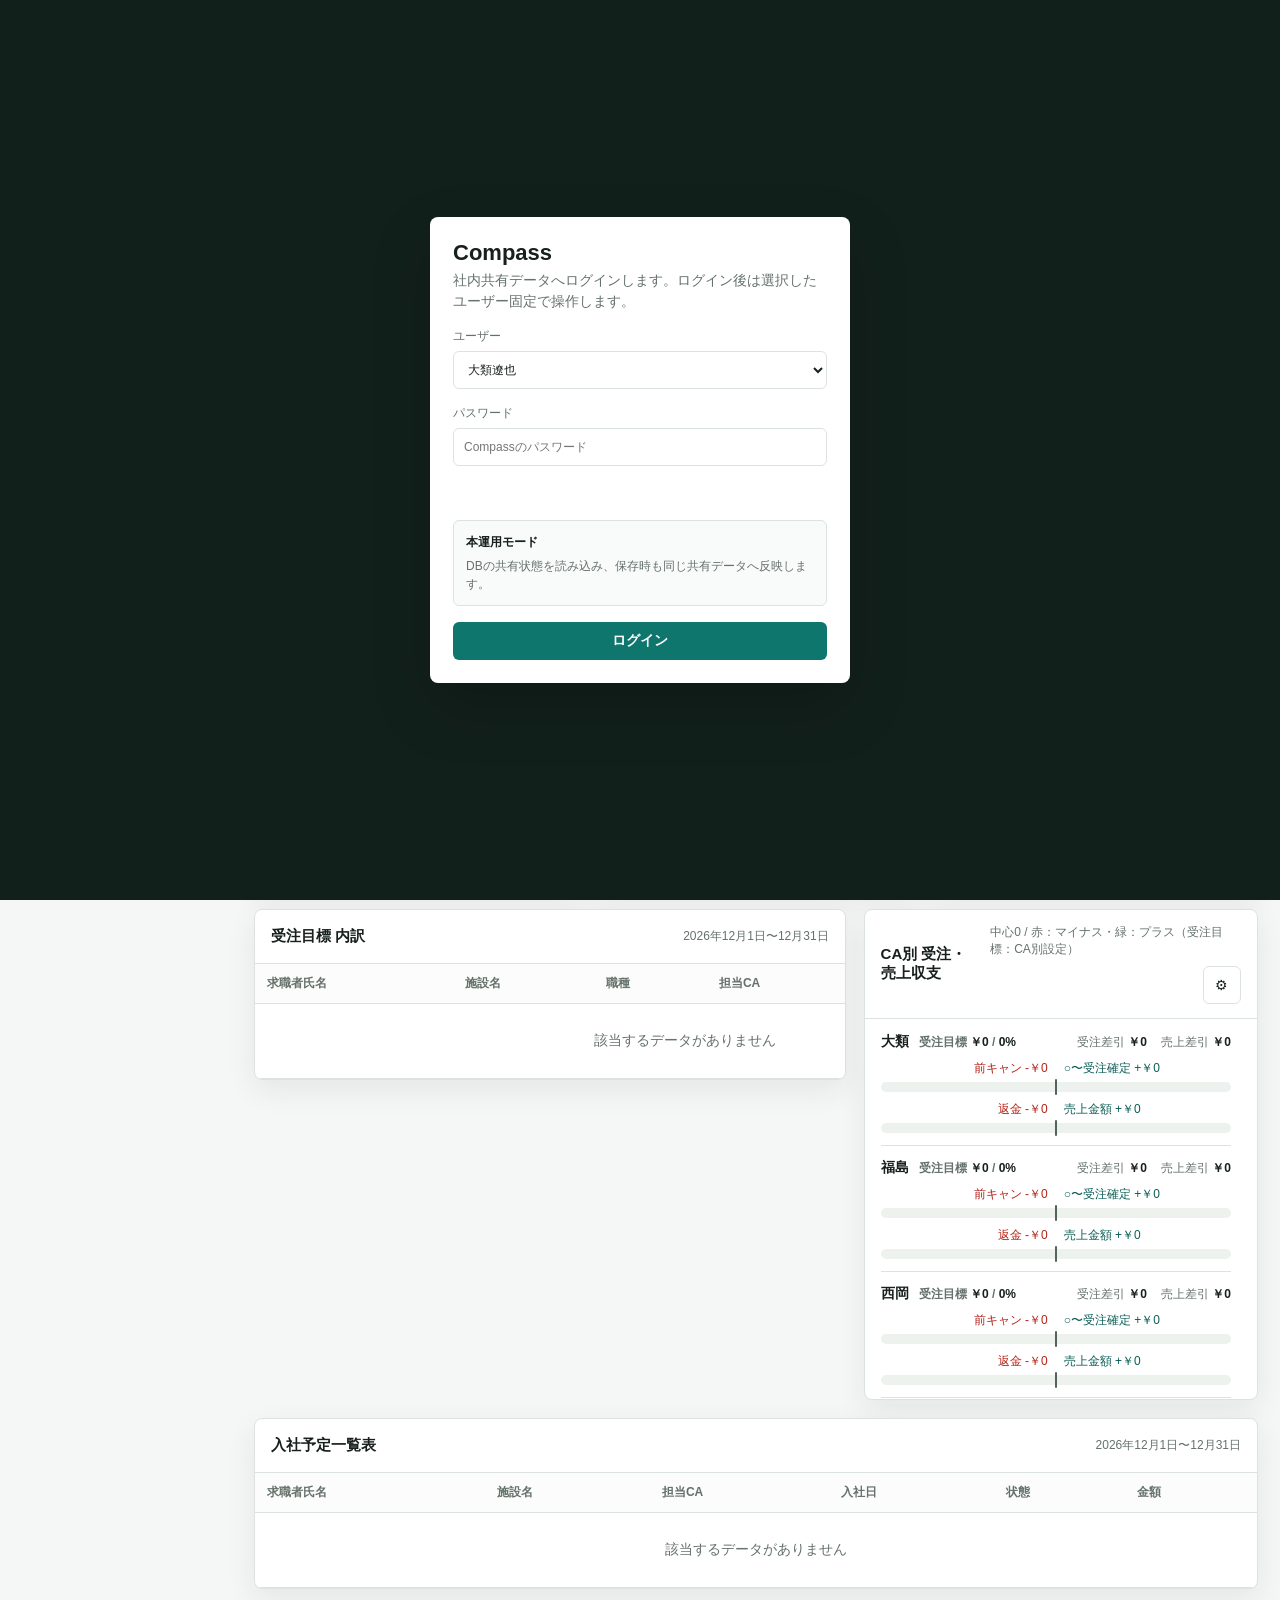
<file: index.html>
<!doctype html>
<html lang="ja">
<head>
  <meta charset="utf-8">
  <meta name="viewport" content="width=device-width, initial-scale=1">
  <link rel="icon" type="image/png" href="./favicon.png">
  <link rel="apple-touch-icon" href="./favicon.png">
  <title>Compass</title>
  <script>
    const params = new URLSearchParams(window.location.search);
    params.set("v", "20261030-v316-compass-screen-capture");
    const target = `./hr-agency-admin.html?${params.toString()}${window.location.hash}`;
    window.location.replace(target);
  </script>
</head>
<body>
  <a href="./hr-agency-admin.html?v=20261030-v316-compass-screen-capture">Compassを開く</a>
</body>
</html>
</file>
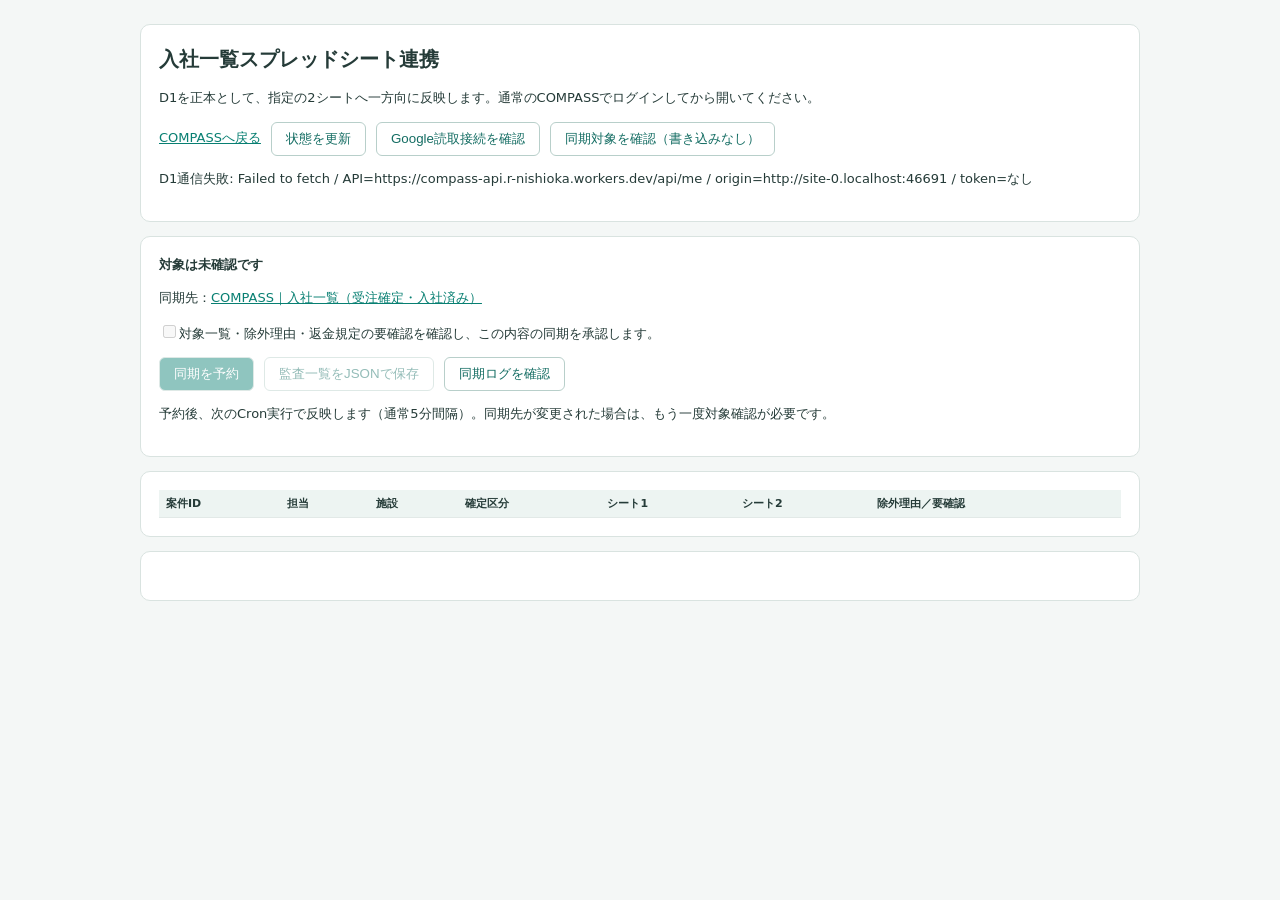
<file: join-sheet-admin.html>
<!doctype html><html lang="ja"><head><meta charset="utf-8"><meta name="viewport" content="width=device-width,initial-scale=1"><title>COMPASS 入社一覧連携</title><style>
body{font:13px/1.6 system-ui,sans-serif;color:#253b38;background:#f4f7f6;margin:0}main{max-width:1000px;margin:24px auto;padding:0 18px}.panel{background:#fff;border:1px solid #d9e3e0;border-radius:10px;padding:18px;margin-bottom:14px}h1{font-size:20px;margin:0 0 6px}button{border:1px solid #b8cfca;border-radius:6px;background:#fff;color:#146d63;padding:7px 14px;cursor:pointer}button.primary{background:#087f72;color:#fff}button:disabled{opacity:.45;cursor:default}.actions{display:flex;gap:10px;align-items:center;flex-wrap:wrap}label{display:block;margin:12px 0}table{border-collapse:collapse;width:100%;font-size:11px}td,th{border-bottom:1px solid #e2e9e7;padding:5px 7px;text-align:left;overflow-wrap:anywhere}th{background:#edf4f2;position:sticky;top:0}.scroll{max-height:480px;overflow:auto}pre{white-space:pre-wrap;overflow-wrap:anywhere;font:12px/1.5 system-ui}a{color:#087f72}#message{white-space:pre-wrap}input[type=checkbox]{accent-color:#087f72}</style></head><body><main>
<section class="panel"><h1>入社一覧スプレッドシート連携</h1><p>D1を正本として、指定の2シートへ一方向に反映します。通常のCOMPASSでログインしてから開いてください。</p><div class="actions"><a href="hr-agency-admin.html">COMPASSへ戻る</a><button id="status">状態を更新</button><button id="connection">Google読取接続を確認</button><button id="preview">同期対象を確認（書き込みなし）</button></div><p id="message" role="status">接続確認中…</p></section>
<section class="panel"><strong id="counts">対象は未確認です</strong><p>同期先：<a href="https://docs.google.com/spreadsheets/d/1Hx-BkC_-PNrDl8LPJ9sS2IS3AOtEFbPN1fu75ljctls/edit" target="_blank" rel="noopener">COMPASS｜入社一覧（受注確定・入社済み）</a></p><label><input id="confirm" type="checkbox" disabled>対象一覧・除外理由・返金規定の要確認を確認し、この内容の同期を承認します。</label><div class="actions"><button id="enqueue" class="primary" disabled>同期を予約</button><button id="download" disabled>監査一覧をJSONで保存</button><button id="logs">同期ログを確認</button></div><p>予約後、次のCron実行で反映します（通常5分間隔）。同期先が変更された場合は、もう一度対象確認が必要です。</p></section>
<section class="panel"><div class="scroll"><table><thead><tr><th>案件ID</th><th>担当</th><th>施設</th><th>確定区分</th><th>シート1</th><th>シート2</th><th>除外理由／要確認</th></tr></thead><tbody id="rows"></tbody></table></div></section><section class="panel"><pre id="details"></pre></section>
</main><script src="compass-d1-client.js"></script><script>
"use strict";
const bootUrl=new URL(window.location.href);
if(bootUrl.searchParams.has("env")||bootUrl.searchParams.has("d1Api")){bootUrl.searchParams.delete("env");bootUrl.searchParams.delete("d1Api");window.history.replaceState(null,"",bootUrl.pathname+bootUrl.search+bootUrl.hash);}
const client=createCompassD1Client("https://compass-api.r-nishioka.workers.dev");let plan=null,busy=false;const $=id=>document.getElementById(id);function text(id,value){$(id).textContent=value;}function update(){ $("enqueue").disabled=busy||!plan||!$("confirm").checked;$("confirm").disabled=busy||!plan;$("download").disabled=!plan; }
async function run(action){if(busy)return;busy=true;update();try{await action();}catch(e){text("message",e.message||"通信に失敗しました");}finally{busy=false;update();}}
async function status(){const s=await client.request("/api/join-sheet/status");text("details",JSON.stringify(s,null,2));text("message",!s.schemaReady?"連携用テーブルは未設定です。対象確認はできますが同期はできません。":s.queued?"同期予約済みです。次のCron実行後に状態を更新してください。":s.lastError?`前回の同期：${s.lastError}。再度プレビューして再試行できます。`:s.initialized?`最終正常同期：${s.lastSuccessAt||"-"}`:"初回同期は未実施です。対象確認後に承認してください。");}
$("connection").onclick=()=>run(async()=>{const r=await client.request("/api/join-sheet/connection");text("message",r.message);});$("status").onclick=()=>run(status);$("preview").onclick=()=>run(async()=>{plan=await client.request("/api/join-sheet/preview");$("confirm").checked=false;text("counts",`受注・仮受注確定 ${plan.counts.sheet1}件 ／ 入社済み ${plan.counts.sheet2}件 ／ 対象外 ${plan.counts.excluded}件 ／ 返金規定要確認 ${plan.counts.policyReview}件`);const frag=document.createDocumentFragment();for(const item of plan.audit){const tr=document.createElement("tr");for(const v of [item.applicationId,item.owner,item.facility,item.confirmation||"-",item.includedSheet1?"対象":"対象外",item.includedSheet2?"対象":"対象外",[...item.reasons,...item.warnings].join(" / ")]){const td=document.createElement("td");td.textContent=v;tr.append(td);}frag.append(tr);}$("rows").replaceChildren(frag);text("details",JSON.stringify({asOf:plan.asOfDay,sourceVersion:plan.sourceVersion,planHash:plan.planHash,standardPolicy:plan.standardPolicy,irregular:plan.irregular,unconfirmed:plan.unconfirmed},null,2));text("message","書き込みなしの対象確認が完了しました。内容を確認してください。");});
$("confirm").onchange=update;$("enqueue").onclick=()=>run(async()=>{const r=await client.request("/api/join-sheet/sync",{method:"POST",body:{expectedPlanHash:plan.planHash,confirmInitial:true}});text("message",r.message);plan=null;$("confirm").checked=false;});
$("logs").onclick=()=>run(async()=>text("details",JSON.stringify(await client.request("/api/join-sheet/logs"),null,2)));$("download").onclick=()=>{if(!plan)return;const url=URL.createObjectURL(new Blob([JSON.stringify(plan,null,2)],{type:"application/json"}));const a=document.createElement("a");a.href=url;a.download="COMPASS-join-sheet-audit.json";a.click();URL.revokeObjectURL(url);};run(async()=>{const user=await client.auth.getUser();if(user.error)throw user.error;await status();});
</script></body></html>
</file>
